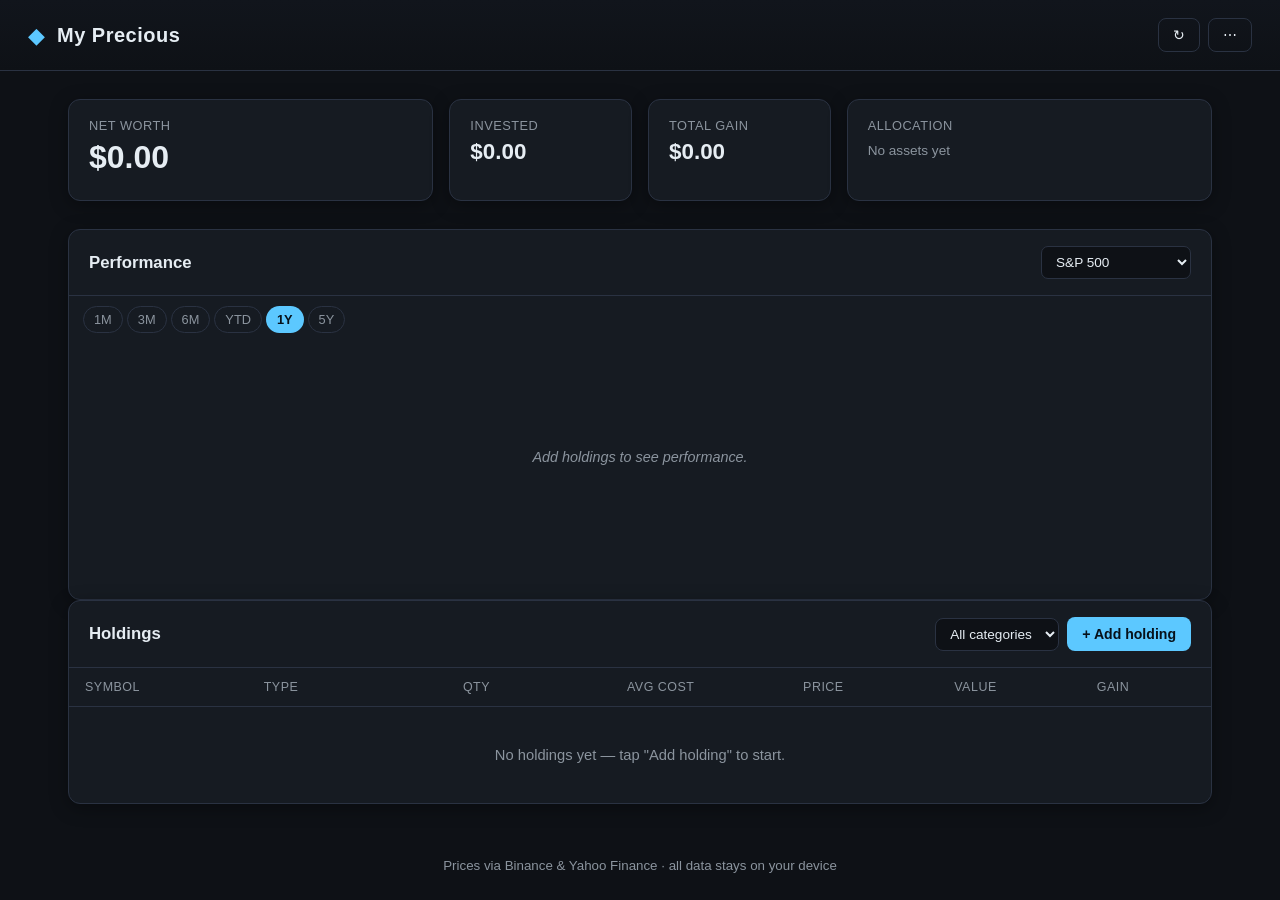
<file: index.html>
<!DOCTYPE html>
<html lang="en">
<head>
  <meta charset="UTF-8" />
  <meta name="viewport" content="width=device-width, initial-scale=1.0, viewport-fit=cover" />
  <title>My Precious — Portfolio Tracker</title>
  <meta name="theme-color" content="#0e1116" />
  <meta name="apple-mobile-web-app-capable" content="yes" />
  <meta name="apple-mobile-web-app-status-bar-style" content="black-translucent" />
  <meta name="apple-mobile-web-app-title" content="Precious" />
  <meta name="mobile-web-app-capable" content="yes" />
  <link rel="apple-touch-icon" href="./apple-touch-icon.png" />
  <link rel="icon" type="image/png" href="./icon-192.png" />
  <link rel="manifest" href="./manifest.json" />
  <link rel="stylesheet" href="./style.css?v=26" />
</head>
<body>
  <header class="topbar">
    <div class="brand">
      <span class="logo">◆</span>
      <h1>My Precious</h1>
    </div>
    <div class="topbar-actions">
      <button id="refresh-btn" class="btn ghost" title="Refresh prices">↻</button>
      <button id="menu-btn" class="btn ghost" title="Menu">⋯</button>
    </div>
  </header>

  <main>
    <section class="summary">
      <div class="card big">
        <span class="label">Net Worth</span>
        <span id="net-worth" class="value">—</span>
        <span id="net-gain" class="sub"></span>
      </div>
      <div class="card">
        <span class="label">Invested</span>
        <span id="invested" class="value small">—</span>
      </div>
      <div class="card">
        <span class="label">Total Gain</span>
        <span id="total-gain" class="value small">—</span>
      </div>
      <div class="card breakdown">
        <span class="label">Allocation</span>
        <div id="breakdown" class="bars"></div>
      </div>
    </section>

    <section class="panel chart-panel">
      <div class="panel-head">
        <h2>Performance</h2>
        <div class="chart-controls">
          <select id="bench-select" title="Benchmark">
            <option value="^GSPC">S&amp;P 500</option>
            <option value="^IXIC">Nasdaq</option>
            <option value="^DJI">Dow Jones</option>
            <option value="^RUT">Russell 2000</option>
            <option value="^N225">Nikkei 225</option>
            <option value="^HSI">Hang Seng</option>
            <option value="^FTSE">FTSE 100</option>
            <option value="BTC-USD">Bitcoin</option>
            <option value="ETH-USD">Ethereum</option>
            <option value="GC=F">Gold</option>
            <option value="">None</option>
            <option value="__custom__">Custom symbol…</option>
          </select>
          <input id="bench-custom" class="bench-custom hidden" placeholder="ticker e.g. NVDA" autocomplete="off" />
        </div>
      </div>
      <div class="range-bar">
        <button class="range-btn" data-range="1mo">1M</button>
        <button class="range-btn" data-range="3mo">3M</button>
        <button class="range-btn" data-range="6mo">6M</button>
        <button class="range-btn" data-range="ytd">YTD</button>
        <button class="range-btn active" data-range="1y">1Y</button>
        <button class="range-btn" data-range="5y">5Y</button>
      </div>
      <div id="chart-host" class="chart-host">
        <div class="chart-empty">Add holdings to see performance.</div>
      </div>
      <div id="chart-legend" class="chart-legend"></div>
    </section>

    <section class="panel">
      <div class="panel-head">
        <h2>Holdings</h2>
        <div class="panel-head-actions">
          <select id="holdings-filter" title="Filter by category">
            <option value="all">All categories</option>
            <option value="stock">Stocks</option>
            <option value="etf">ETFs</option>
            <option value="crypto">Crypto</option>
            <option value="cash">Cash</option>
          </select>
          <button id="add-btn" class="btn primary">+ Add holding</button>
        </div>
      </div>
      <div class="table-wrap">
        <table id="holdings-table">
          <thead>
            <tr>
              <th>Symbol</th>
              <th>Type</th>
              <th class="num">Qty</th>
              <th class="num">Avg cost</th>
              <th class="num">Price</th>
              <th class="num">Value</th>
              <th class="num">Gain</th>
              <th></th>
            </tr>
          </thead>
          <tbody id="holdings-body">
            <tr><td colspan="8" class="empty">Loading…</td></tr>
          </tbody>
        </table>
      </div>
    </section>
  </main>

  <div id="modal" class="modal hidden">
    <div class="modal-card">
      <h3 id="modal-title">Add holding</h3>
      <form id="holding-form">
        <input type="hidden" id="f-id" />
        <label class="symbol-field" id="f-symbol-label">Symbol
          <input id="f-symbol" required placeholder="AAPL, BTC, 台積電, 7203.T…" autocomplete="off" autocapitalize="characters" />
          <ul id="symbol-suggestions" class="suggestions hidden" role="listbox"></ul>
        </label>
        <label>Asset type
          <select id="f-type" required>
            <option value="stock">Stock</option>
            <option value="etf">ETF</option>
            <option value="crypto">Crypto</option>
            <option value="cash">Cash</option>
          </select>
        </label>
        <label id="f-qty-label">Quantity
          <input id="f-qty" type="number" step="any" min="0" required inputmode="decimal" />
        </label>
        <label class="row-cost">Avg cost / unit
          <input id="f-cost" type="number" step="any" min="0" value="0" inputmode="decimal" />
        </label>
        <label class="row-currency">Currency
          <input id="f-currency" value="USD" maxlength="6" autocapitalize="characters" />
        </label>
        <label>Note
          <input id="f-note" placeholder="Optional" />
        </label>
        <div id="form-error" class="error"></div>
        <div class="actions">
          <button type="button" id="cancel-btn" class="btn ghost">Cancel</button>
          <button type="submit" class="btn primary">Save</button>
        </div>
      </form>
    </div>
  </div>

  <div id="menu" class="modal hidden">
    <div class="modal-card">
      <h3>Menu</h3>
      <label class="menu-row">
        <span>Display currency</span>
        <select id="currency-select"></select>
      </label>
      <p class="muted small" id="fx-note">Net worth is converted from USD using live ECB rates (cached 1 hour).</p>
      <hr class="menu-sep" />
      <div class="menu-list">
        <button id="export-btn" class="btn block ghost">Export portfolio (JSON)</button>
        <button id="import-btn" class="btn block ghost">Import portfolio (JSON)</button>
        <input type="file" id="import-file" accept="application/json,.json" hidden />
        <button id="clear-btn" class="btn block ghost danger">Clear all holdings…</button>
      </div>
      <p class="muted small">Your portfolio is stored only in this browser. Use export to back it up or move it to another device.</p>
      <div class="actions">
        <button type="button" id="menu-close" class="btn primary">Done</button>
      </div>
    </div>
  </div>

  <footer>
    <small>Prices via Binance &amp; Yahoo Finance · all data stays on your device</small>
  </footer>

  <script src="./app.js?v=26"></script>
</body>
</html>
</file>
<file: style.css>
:root {
  --bg: #0e1116;
  --panel: #161b22;
  --panel-2: #1c2330;
  --border: #2a3242;
  --text: #e6edf3;
  --muted: #8b949e;
  --accent: #5cc8ff;
  --green: #3fb950;
  --red: #f85149;
  --yellow: #d29922;
  --shadow: 0 4px 18px rgba(0, 0, 0, 0.35);
}

* { box-sizing: border-box; }

html, body {
  -webkit-tap-highlight-color: transparent;
  -webkit-text-size-adjust: 100%;
}

body {
  margin: 0;
  font-family: -apple-system, BlinkMacSystemFont, "Segoe UI", Roboto, Helvetica, Arial, sans-serif;
  background: var(--bg);
  color: var(--text);
  min-height: 100vh;
  padding-bottom: env(safe-area-inset-bottom);
}

.topbar {
  display: flex; justify-content: space-between; align-items: center;
  padding: 18px 28px;
  padding-top: calc(18px + env(safe-area-inset-top));
  padding-left: calc(28px + env(safe-area-inset-left));
  padding-right: calc(28px + env(safe-area-inset-right));
  border-bottom: 1px solid var(--border);
  background: linear-gradient(180deg, #11151c 0%, var(--bg) 100%);
  position: sticky; top: 0; z-index: 10;
  backdrop-filter: blur(8px);
}

.topbar-actions { display: flex; gap: 8px; align-items: center; }
.topbar-actions a.btn { text-decoration: none; display: inline-flex; align-items: center; }
.brand.center { justify-content: center; }
.muted { color: var(--muted); }
.center { text-align: center; }

.brand { display: flex; align-items: center; gap: 12px; }
.brand h1 { margin: 0; font-size: 1.25rem; letter-spacing: 0.5px; }
.logo { color: var(--accent); font-size: 1.4rem; }

main {
  max-width: 1200px;
  margin: 0 auto;
  padding: 28px;
}

.summary {
  display: grid;
  grid-template-columns: 2fr 1fr 1fr 2fr;
  gap: 16px;
  margin-bottom: 28px;
}

.card {
  background: var(--panel);
  border: 1px solid var(--border);
  border-radius: 12px;
  padding: 18px 20px;
  display: flex; flex-direction: column; gap: 6px;
  box-shadow: var(--shadow);
}

.card .label { color: var(--muted); font-size: 0.8rem; text-transform: uppercase; letter-spacing: 0.5px; }
.card .value { font-size: 2rem; font-weight: 600; font-variant-numeric: tabular-nums; }
.card .value.small { font-size: 1.4rem; }
.card .sub { color: var(--muted); font-size: 0.9rem; }
.card.big { grid-row: span 1; }

.bars { display: flex; flex-direction: column; gap: 6px; margin-top: 4px; }
.bar-row { display: flex; align-items: center; gap: 8px; font-size: 0.8rem; }
.bar-label { width: 56px; color: var(--muted); text-transform: uppercase; }
.bar-track { flex: 1; height: 8px; background: var(--panel-2); border-radius: 4px; overflow: hidden; }
.bar-fill { height: 100%; background: var(--accent); }
.bar-value { color: var(--muted); width: 56px; text-align: right; font-variant-numeric: tabular-nums; }

.panel {
  background: var(--panel);
  border: 1px solid var(--border);
  border-radius: 12px;
  box-shadow: var(--shadow);
  overflow: hidden;
}

.panel-head {
  display: flex; justify-content: space-between; align-items: center;
  padding: 16px 20px;
  border-bottom: 1px solid var(--border);
}

.panel-head h2 { margin: 0; font-size: 1.05rem; }
.panel-head-actions { display: flex; gap: 8px; align-items: center; }
.panel-head-actions select {
  background: var(--bg);
  border: 1px solid var(--border);
  color: var(--text);
  padding: 7px 10px;
  border-radius: 8px;
  font-size: 0.85rem;
  outline: none;
}
.panel-head-actions select:focus { border-color: var(--accent); }

.chart-panel { padding-bottom: 14px; }
.chart-controls { display: flex; gap: 6px; align-items: center; }
.chart-controls select, .bench-custom {
  background: var(--bg);
  border: 1px solid var(--border);
  color: var(--text);
  padding: 7px 10px;
  border-radius: 7px;
  font-size: 0.85rem;
  outline: none;
  max-width: 160px;
}
.chart-controls select:focus, .bench-custom:focus { border-color: var(--accent); }
.bench-custom.hidden { display: none; }

.range-bar {
  display: flex;
  gap: 4px;
  padding: 10px 14px 6px;
  flex-wrap: wrap;
}
.range-btn {
  background: transparent;
  border: 1px solid var(--border);
  color: var(--muted);
  padding: 5px 10px;
  border-radius: 999px;
  font-size: 0.8rem;
  cursor: pointer;
  transition: all 0.15s;
}
.range-btn.active {
  background: var(--accent);
  color: #07111a;
  border-color: transparent;
  font-weight: 600;
}
.range-btn:not(.active):active { background: var(--panel-2); }

.chart-host {
  position: relative;
  width: 100%;
  height: 240px;
  padding: 4px 14px 8px;
}
.chart-host svg { width: 100%; height: 100%; display: block; }
.chart-empty {
  display: flex;
  align-items: center;
  justify-content: center;
  height: 100%;
  color: var(--muted);
  font-size: 0.9rem;
  font-style: italic;
}
.chart-loading { color: var(--muted); }

.chart-legend {
  display: flex;
  flex-wrap: wrap;
  gap: 14px;
  padding: 6px 14px 0;
  font-size: 0.85rem;
}
.chart-legend .lg {
  display: flex; align-items: center; gap: 6px;
}
.chart-legend .swatch {
  width: 10px; height: 10px; border-radius: 2px;
}
.chart-legend .lg-meta {
  color: var(--muted);
  font-size: 0.78rem;
  margin-left: 4px;
}
.chart-legend .lg-pct.pos { color: var(--green); }
.chart-legend .lg-pct.neg { color: var(--red); }

.chart-axis text { fill: var(--muted); font-size: 10px; font-family: -apple-system, BlinkMacSystemFont, sans-serif; }
.chart-grid line { stroke: var(--border); stroke-width: 1; stroke-dasharray: 2 4; opacity: 0.6; }
.chart-line { fill: none; stroke-width: 2; }

@media (max-width: 600px) {
  .chart-host { height: 200px; padding: 4px 8px 6px; }
  .range-bar { padding: 8px 8px 4px; }
  .chart-legend { padding: 6px 8px 0; }
  .chart-controls select, .bench-custom { max-width: 130px; font-size: 0.8rem; }
}

.table-wrap { overflow-x: auto; }

table { width: 100%; border-collapse: collapse; }
th, td { padding: 12px 16px; text-align: left; border-bottom: 1px solid var(--border); font-size: 0.92rem; }
th { color: var(--muted); font-weight: 500; font-size: 0.78rem; text-transform: uppercase; letter-spacing: 0.5px; }
td.num, th.num { text-align: right; font-variant-numeric: tabular-nums; }
tbody tr:last-child td { border-bottom: none; }
tbody tr:hover { background: var(--panel-2); }
.empty { text-align: center; color: var(--muted); padding: 40px 0; }

.tag {
  display: inline-block; padding: 2px 8px; border-radius: 999px;
  font-size: 0.72rem; text-transform: uppercase; letter-spacing: 0.5px;
  background: var(--panel-2); color: var(--muted); border: 1px solid var(--border);
}
.tag.stock { color: #79c0ff; }
.tag.etf   { color: #d2a8ff; }
.tag.crypto{ color: #ffa657; }
.tag.cash  { color: #56d364; }

.gain.pos { color: var(--green); }
.gain.neg { color: var(--red); }

.btn {
  cursor: pointer;
  border-radius: 8px;
  padding: 8px 14px;
  font-size: 0.88rem;
  border: 1px solid var(--border);
  background: var(--panel-2);
  color: var(--text);
  transition: background 0.15s, border 0.15s, transform 0.05s;
}
.btn:hover { background: #243043; }
.btn:active { transform: translateY(1px); }
.btn.primary { background: var(--accent); color: #07111a; border-color: transparent; font-weight: 600; }
.btn.primary:hover { background: #84d8ff; }
.btn.ghost { background: transparent; }
.btn.icon { padding: 4px 8px; font-size: 0.85rem; }
.btn.danger { color: var(--red); }

.modal {
  position: fixed; inset: 0;
  background: rgba(0, 0, 0, 0.55);
  display: flex; align-items: center; justify-content: center;
  z-index: 50;
}
.modal.hidden { display: none; }
.modal-card {
  background: var(--panel);
  border: 1px solid var(--border);
  border-radius: 12px;
  padding: 24px;
  width: min(420px, 92vw);
  box-shadow: var(--shadow);
}
.modal-card h3 { margin: 0 0 16px; }
.modal-card form { display: flex; flex-direction: column; gap: 12px; }
.modal-card label { display: flex; flex-direction: column; gap: 4px; font-size: 0.82rem; color: var(--muted); }
.cash-mode .row-cost,
.cash-mode .row-currency { display: none; }
.symbol-field { position: relative; }
.suggestions {
  list-style: none;
  margin: 4px 0 0;
  padding: 4px 0;
  background: var(--bg);
  border: 1px solid var(--border);
  border-radius: 8px;
  max-height: 240px;
  overflow-y: auto;
  position: absolute;
  top: 100%;
  left: 0;
  right: 0;
  z-index: 5;
  box-shadow: var(--shadow);
}
.suggestions.hidden { display: none; }
.suggestions li {
  padding: 9px 12px;
  cursor: pointer;
  display: flex;
  justify-content: space-between;
  align-items: center;
  gap: 10px;
  color: var(--text);
  font-size: 0.92rem;
}
.suggestions li:active, .suggestions li.active { background: var(--panel-2); }
.suggestions li .sym { font-weight: 600; flex-shrink: 0; }
.suggestions li .meta {
  color: var(--muted);
  font-size: 0.78rem;
  text-align: right;
  white-space: nowrap;
  overflow: hidden;
  text-overflow: ellipsis;
  min-width: 0;
}
.suggestions li .badge {
  font-size: 0.65rem;
  text-transform: uppercase;
  background: var(--panel-2);
  border: 1px solid var(--border);
  padding: 1px 6px;
  border-radius: 999px;
  margin-left: 6px;
  color: var(--muted);
  flex-shrink: 0;
}
.suggestions li.empty {
  color: var(--muted);
  font-style: italic;
  cursor: default;
  justify-content: center;
}
.suggestions li.empty:active { background: transparent; }
.modal-card input, .modal-card select {
  background: var(--bg);
  border: 1px solid var(--border);
  color: var(--text);
  padding: 9px 11px;
  border-radius: 7px;
  font-size: 0.95rem;
  outline: none;
}
.modal-card input:focus, .modal-card select:focus { border-color: var(--accent); }
.modal-card .actions { display: flex; justify-content: flex-end; gap: 8px; margin-top: 8px; }
.error { color: var(--red); font-size: 0.85rem; min-height: 1em; }

footer {
  text-align: center;
  padding: 24px;
  color: var(--muted);
}

.btn.block { width: 100%; padding: 12px; font-size: 1rem; }

.menu-row {
  display: flex;
  align-items: center;
  justify-content: space-between;
  gap: 12px;
  margin: 4px 0 6px;
  font-size: 0.9rem;
}
.menu-row select {
  background: var(--bg);
  border: 1px solid var(--border);
  color: var(--text);
  padding: 8px 10px;
  border-radius: 8px;
  font-size: 0.95rem;
  outline: none;
  min-width: 60%;
}
.menu-row select:focus { border-color: var(--accent); }
.menu-sep {
  border: none;
  border-top: 1px solid var(--border);
  margin: 12px 0;
}
.muted.small { font-size: 0.78rem; }

.login-page { display: flex; min-height: 100vh; align-items: center; justify-content: center; padding: 20px; }
.login-wrap { width: 100%; max-width: 380px; }
.login-card { background: var(--panel); border: 1px solid var(--border); border-radius: 16px; padding: 28px 24px; box-shadow: var(--shadow); }
.login-card form { display: flex; flex-direction: column; gap: 14px; margin-top: 18px; }
.login-card label { display: flex; flex-direction: column; gap: 6px; font-size: 0.82rem; color: var(--muted); }
.login-card input {
  background: var(--bg); border: 1px solid var(--border); color: var(--text);
  padding: 12px 14px; border-radius: 10px; font-size: 1rem; outline: none;
}
.login-card input:focus { border-color: var(--accent); }

@media (max-width: 800px) {
  .summary { grid-template-columns: 1fr 1fr; gap: 10px; }
  .card.big { grid-column: span 2; }
  .card.breakdown { grid-column: span 2; }
  main { padding: 16px; }
  .topbar { padding-left: 16px; padding-right: 16px; }
  .card { padding: 14px; border-radius: 10px; }
  .card .value { font-size: 1.6rem; }
  .panel-head { padding: 12px 14px; }
}

/* Phone layout: replace table with stacked cards */
@media (max-width: 600px) {
  .summary { grid-template-columns: 1fr; }
  .card.big, .card.breakdown { grid-column: span 1; }
  table thead { display: none; }
  table, tbody, tr, td { display: block; width: 100%; }
  tbody tr {
    border-bottom: 1px solid var(--border);
    padding: 12px 14px;
    display: grid;
    grid-template-columns: 1fr auto;
    gap: 4px 12px;
    align-items: center;
  }
  tbody tr:hover { background: transparent; }
  td { border: none; padding: 0; font-size: 0.95rem; }
  td:nth-child(1) { grid-column: 1 / 2; grid-row: 1; }
  td:nth-child(2) { grid-column: 2 / 3; grid-row: 1; text-align: right; }
  td:nth-child(3)::before { content: "Qty: "; color: var(--muted); }
  td:nth-child(4)::before { content: "Cost: "; color: var(--muted); }
  td:nth-child(5)::before { content: "Price: "; color: var(--muted); }
  td:nth-child(3), td:nth-child(4), td:nth-child(5) {
    grid-column: 1 / 3; text-align: left; font-size: 0.85rem;
    display: flex; justify-content: space-between;
  }
  td:nth-child(6) { grid-column: 1 / 2; grid-row: 5; font-size: 1.05rem; font-weight: 600; }
  td:nth-child(7) { grid-column: 2 / 3; grid-row: 5; text-align: right; }
  td:nth-child(8) { grid-column: 1 / 3; grid-row: 6; text-align: right; padding-top: 6px; }
  .empty { grid-column: 1 / 3; text-align: center; padding: 30px 0; }
  .modal-card { width: 94vw; padding: 20px; }
  .btn { padding: 10px 14px; font-size: 0.95rem; }
}
</file>
